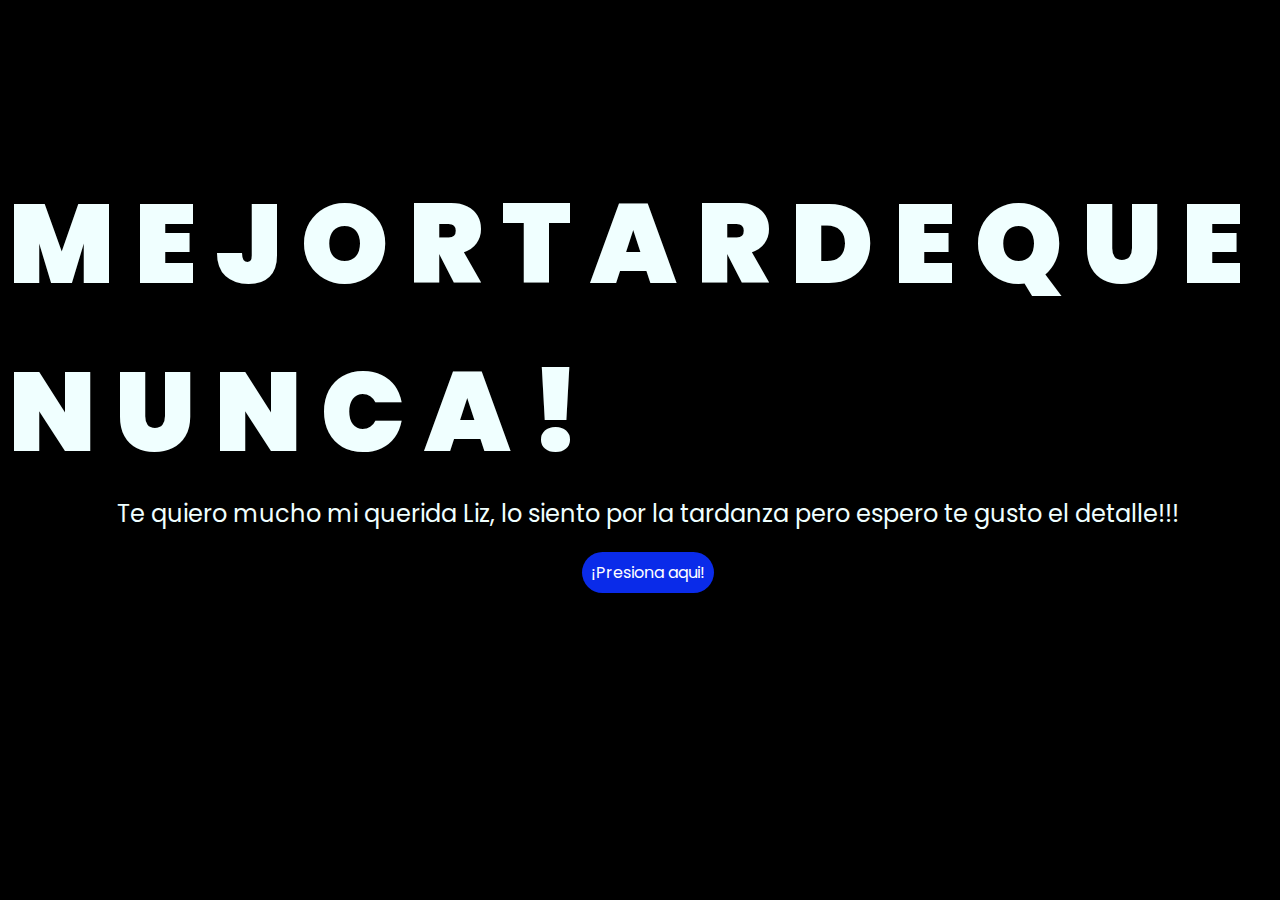
<file: index.html>
<!DOCTYPE html>
<html lang="es">

<head>
    <meta charset="UTF-8">
    <meta http-equiv="X-UA-Compatible" content="IE=edge">
    <meta name="viewport" content="width=device-width, initial-scale=1.0">
    <link rel="stylesheet" href="css/style.css">
    <link rel="icon" href="img/flowers.png" type="image/x-icon">
    <title>REGALO</title>
</head>

<body>
    <div class="greetings">
        <span>M</span>
        <span>E</span>
        <span>J</span>
        <span>O</span>
        <span>R</span>
        <span> </span>
        <span>T</span>
        <span>A</span>
        <span>R</span>
        <span>D</span>
        <span>E</span>
        <span> </span>
        <span>Q</span>
        <span>U</span>
        <span>E</span>
        <span> </span>
        <span>N</span>
        <span>U</span>
        <span>N</span>
        <span>C</span>
        <span>A</span>
        <span>!</span>
    </div>
    <div class="description">
        <span>Te quiero mucho mi querida Liz, lo siento por la tardanza pero espero te gusto el detalle!!!</span>
    </div>
    <div class="button">
        <button class="botones">
            <a href="flower.html" style="color: #fff;">¡Presiona aqui!</a>
        </button>
    </div>
</body>

</html>
</file>
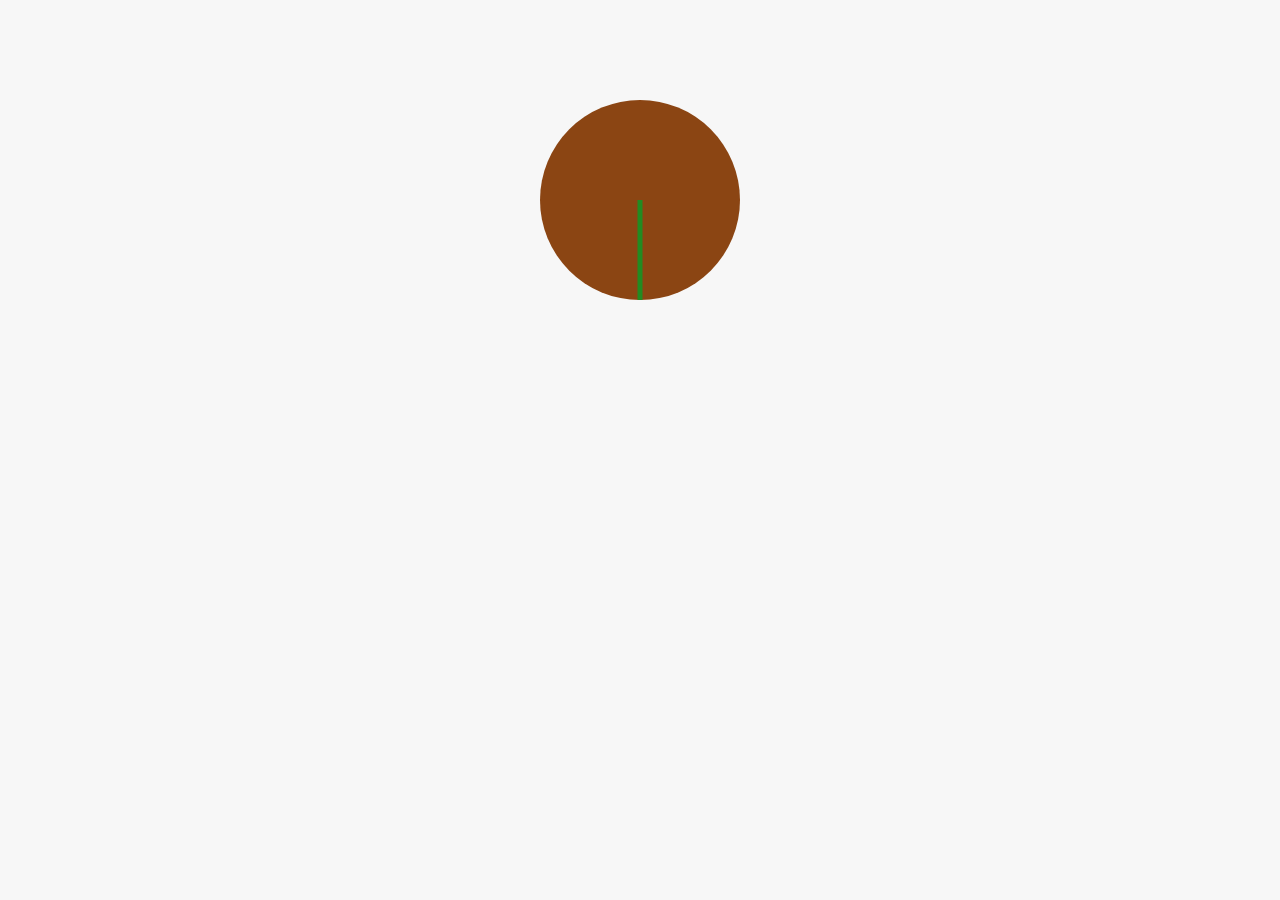
<file: adkasl.html>
<!DOCTYPE html>
<html lang="es">
<head>
    <meta charset="UTF-8">
    <meta name="viewport" content="width=device-width, initial-scale=1.0">
    <title>Animación de Rosa</title>
    <style>
        body {
            margin: 0;
            padding: 0;
            background-color: #f7f7f7;
        }
        .rose-pot {
            width: 200px;
            height: 200px;
            background-color: #8B4513;
            border-radius: 50%;
            position: relative;
            margin: 100px auto;
            overflow: hidden;
        }
        .stem {
            width: 5px;
            height: 100px;
            background-color: #228B22;
            position: absolute;
            bottom: 0;
            left: 50%;
            transform: translateX(-50%);
            animation: grow 4s ease-in-out forwards;
        }
        .bud {
            width: 20px;
            height: 20px;
            background-color: #FFD700;
            border-radius: 50%;
            position: absolute;
            bottom: 100px;
            left: 50%;
            transform: translateX(-50%) scale(0);
            animation: growBud 4s ease-in-out forwards;
            animation-delay: 4s;
        }
        .petals {
            width: 120px;
            height: 120px;
            background-color: #e74c3c;
            border-radius: 50%;
            position: absolute;
            bottom: 90px;
            left: 50%;
            transform: translateX(-50%) scale(0);
            animation: bloom 6s ease-in-out forwards;
            animation-delay: 8s;
            z-index: 1;
            box-shadow: 0px 0px 15px 5px rgba(231, 76, 60, 0.7);
        }
        @keyframes grow {
            0% {
                height: 0;
            }
            100% {
                height: 100px;
            }
        }
        @keyframes growBud {
            0% {
                transform: translateX(-50%) scale(0);
            }
            100% {
                transform: translateX(-50%) scale(1);
            }
        }
        @keyframes bloom {
            0% {
                transform: translateX(-50%) scale(0);
            }
            50% {
                transform: translateX(-50%) scale(0.5);
            }
            100% {
                transform: translateX(-50%) scale(1);
            }
        }
    </style>
</head>
<body>
    <div class="rose-pot">
        <div class="stem"></div>
        <div class="bud"></div>
        <div class="petals"></div>
    </div>
</body>
</html>
</file>
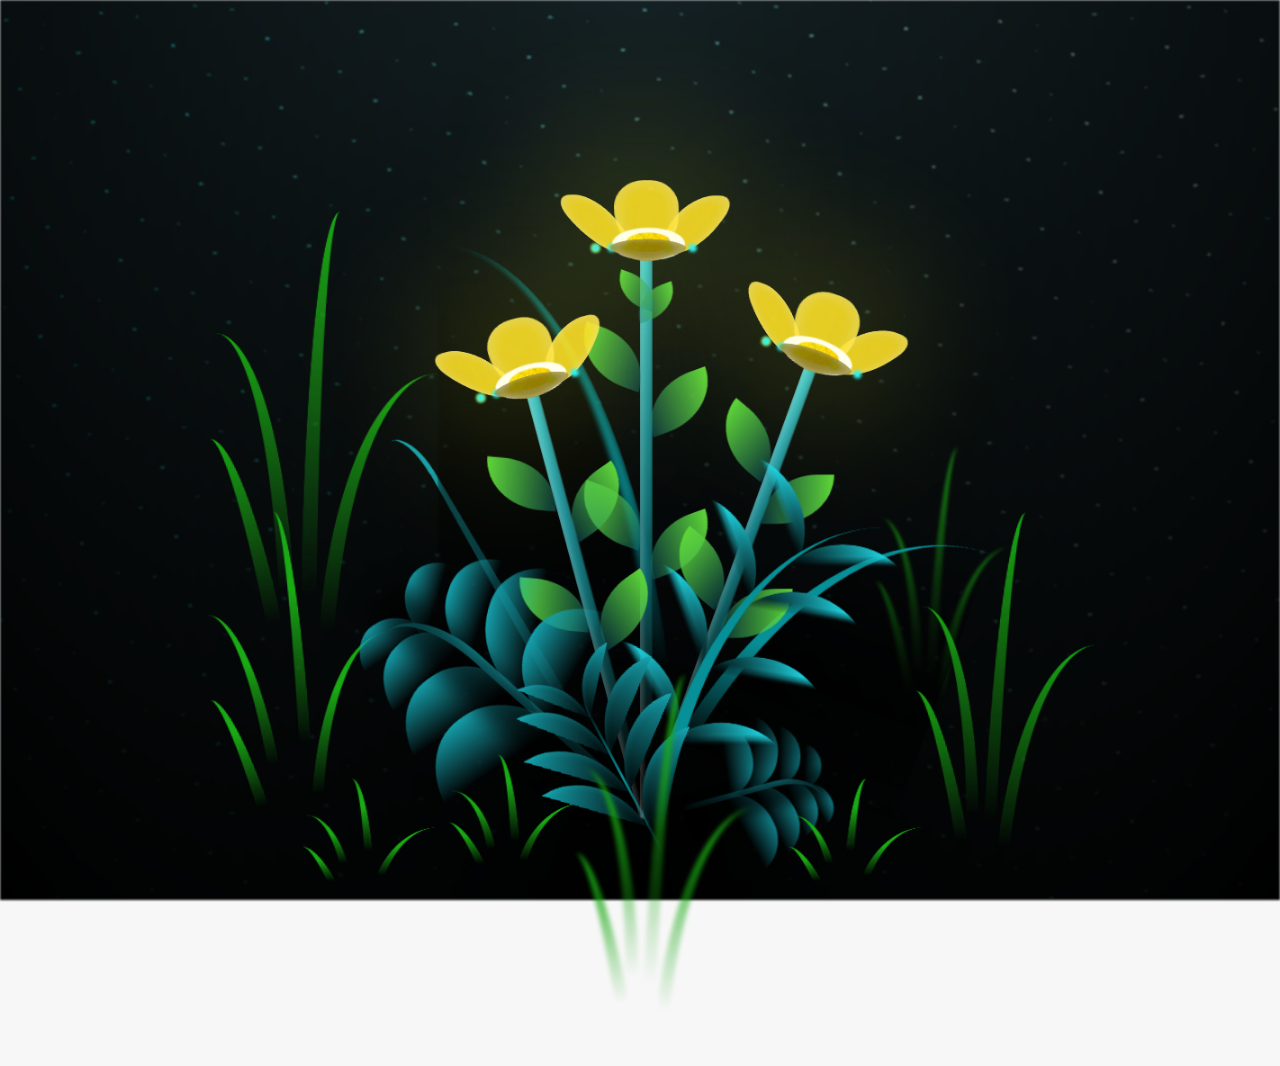
<file: flower.html>
<!DOCTYPE html>
<html lang="es">
  <head>
    <meta charset="UTF-8" />
    <meta http-equiv="X-UA-Compatible" content="IE=edge" />
    <meta name="viewport" content="width=device-width, initial-scale=1.0" />
    <link rel="stylesheet" href="css/main.css" />
    <link rel="icon" href="img/flowers.png" type="image/x-icon" />
    <title>REGALO</title>
  </head>
  <body class="container">
    <audio src="sound/ChristianBasso&HaienQiu-Flowers.mp3" autoplay></audio>
    <div id="lyrics">
      
    </div>
    
    <h1 class="titulo">"Aqui deberia ir una descripcion bonita con mucho sentimiento pero eso ya lo hice contigo querida mia !!! Poco a poco se van dando las cosas para poder estar juntos y siempre avanzando con todas las ganas !! Te quiero mucho mucho mucho :3 !!"</h1>
    <div class="night"></div>
    <div class="flowers">
      <div class="flower flower--1">
        <div class="flower__leafs flower__leafs--1">
          <div class="flower__leaf flower__leaf--1"></div>
          <div class="flower__leaf flower__leaf--2"></div>
          <div class="flower__leaf flower__leaf--3"></div>
          <div class="flower__leaf flower__leaf--4"></div>
          <div class="flower__white-circle"></div>

          <div class="flower__light flower__light--1"></div>
          <div class="flower__light flower__light--2"></div>
          <div class="flower__light flower__light--3"></div>
          <div class="flower__light flower__light--4"></div>
          <div class="flower__light flower__light--5"></div>
          <div class="flower__light flower__light--6"></div>
          <div class="flower__light flower__light--7"></div>
          <div class="flower__light flower__light--8"></div>
        </div>
        <div class="flower__line">
          <div class="flower__line__leaf flower__line__leaf--1"></div>
          <div class="flower__line__leaf flower__line__leaf--2"></div>
          <div class="flower__line__leaf flower__line__leaf--3"></div>
          <div class="flower__line__leaf flower__line__leaf--4"></div>
          <div class="flower__line__leaf flower__line__leaf--5"></div>
          <div class="flower__line__leaf flower__line__leaf--6"></div>
        </div>
      </div>

      <div class="flower flower--2">
        <div class="flower__leafs flower__leafs--2">
          <div class="flower__leaf flower__leaf--1"></div>
          <div class="flower__leaf flower__leaf--2"></div>
          <div class="flower__leaf flower__leaf--3"></div>
          <div class="flower__leaf flower__leaf--4"></div>
          <div class="flower__white-circle"></div>

          <div class="flower__light flower__light--1"></div>
          <div class="flower__light flower__light--2"></div>
          <div class="flower__light flower__light--3"></div>
          <div class="flower__light flower__light--4"></div>
          <div class="flower__light flower__light--5"></div>
          <div class="flower__light flower__light--6"></div>
          <div class="flower__light flower__light--7"></div>
          <div class="flower__light flower__light--8"></div>
        </div>
        <div class="flower__line">
          <div class="flower__line__leaf flower__line__leaf--1"></div>
          <div class="flower__line__leaf flower__line__leaf--2"></div>
          <div class="flower__line__leaf flower__line__leaf--3"></div>
          <div class="flower__line__leaf flower__line__leaf--4"></div>
        </div>
      </div>

      <div class="flower flower--3">
        <div class="flower__leafs flower__leafs--3">
          <div class="flower__leaf flower__leaf--1"></div>
          <div class="flower__leaf flower__leaf--2"></div>
          <div class="flower__leaf flower__leaf--3"></div>
          <div class="flower__leaf flower__leaf--4"></div>
          <div class="flower__white-circle"></div>

          <div class="flower__light flower__light--1"></div>
          <div class="flower__light flower__light--2"></div>
          <div class="flower__light flower__light--3"></div>
          <div class="flower__light flower__light--4"></div>
          <div class="flower__light flower__light--5"></div>
          <div class="flower__light flower__light--6"></div>
          <div class="flower__light flower__light--7"></div>
          <div class="flower__light flower__light--8"></div>
        </div>
        <div class="flower__line">
          <div class="flower__line__leaf flower__line__leaf--1"></div>
          <div class="flower__line__leaf flower__line__leaf--2"></div>
          <div class="flower__line__leaf flower__line__leaf--3"></div>
          <div class="flower__line__leaf flower__line__leaf--4"></div>
        </div>
      </div>

      <div class="grow-ans" style="--d: 1.2s">
        <div class="flower__g-long">
          <div class="flower__g-long__top"></div>
          <div class="flower__g-long__bottom"></div>
        </div>
      </div>

      <div class="growing-grass">
        <div class="flower__grass flower__grass--1">
          <div class="flower__grass--top"></div>
          <div class="flower__grass--bottom"></div>
          <div class="flower__grass__leaf flower__grass__leaf--1"></div>
          <div class="flower__grass__leaf flower__grass__leaf--2"></div>
          <div class="flower__grass__leaf flower__grass__leaf--3"></div>
          <div class="flower__grass__leaf flower__grass__leaf--4"></div>
          <div class="flower__grass__leaf flower__grass__leaf--5"></div>
          <div class="flower__grass__leaf flower__grass__leaf--6"></div>
          <div class="flower__grass__leaf flower__grass__leaf--7"></div>
          <div class="flower__grass__leaf flower__grass__leaf--8"></div>
          <div class="flower__grass__overlay"></div>
        </div>
      </div>

      <div class="growing-grass">
        <div class="flower__grass flower__grass--2">
          <div class="flower__grass--top"></div>
          <div class="flower__grass--bottom"></div>
          <div class="flower__grass__leaf flower__grass__leaf--1"></div>
          <div class="flower__grass__leaf flower__grass__leaf--2"></div>
          <div class="flower__grass__leaf flower__grass__leaf--3"></div>
          <div class="flower__grass__leaf flower__grass__leaf--4"></div>
          <div class="flower__grass__leaf flower__grass__leaf--5"></div>
          <div class="flower__grass__leaf flower__grass__leaf--6"></div>
          <div class="flower__grass__leaf flower__grass__leaf--7"></div>
          <div class="flower__grass__leaf flower__grass__leaf--8"></div>
          <div class="flower__grass__overlay"></div>
        </div>
      </div>

      <div class="grow-ans" style="--d: 2.4s">
        <div class="flower__g-right flower__g-right--1">
          <div class="leaf"></div>
        </div>
      </div>

      <div class="grow-ans" style="--d: 2.8s">
        <div class="flower__g-right flower__g-right--2">
          <div class="leaf"></div>
        </div>
      </div>

      <div class="grow-ans" style="--d: 2.8s">
        <div class="flower__g-front">
          <div
            class="flower__g-front__leaf-wrapper flower__g-front__leaf-wrapper--1"
          >
            <div class="flower__g-front__leaf"></div>
          </div>
          <div
            class="flower__g-front__leaf-wrapper flower__g-front__leaf-wrapper--2"
          >
            <div class="flower__g-front__leaf"></div>
          </div>
          <div
            class="flower__g-front__leaf-wrapper flower__g-front__leaf-wrapper--3"
          >
            <div class="flower__g-front__leaf"></div>
          </div>
          <div
            class="flower__g-front__leaf-wrapper flower__g-front__leaf-wrapper--4"
          >
            <div class="flower__g-front__leaf"></div>
          </div>
          <div
            class="flower__g-front__leaf-wrapper flower__g-front__leaf-wrapper--5"
          >
            <div class="flower__g-front__leaf"></div>
          </div>
          <div
            class="flower__g-front__leaf-wrapper flower__g-front__leaf-wrapper--6"
          >
            <div class="flower__g-front__leaf"></div>
          </div>
          <div
            class="flower__g-front__leaf-wrapper flower__g-front__leaf-wrapper--7"
          >
            <div class="flower__g-front__leaf"></div>
          </div>
          <div
            class="flower__g-front__leaf-wrapper flower__g-front__leaf-wrapper--8"
          >
            <div class="flower__g-front__leaf"></div>
          </div>
          <div class="flower__g-front__line"></div>
        </div>
      </div>

      <div class="grow-ans" style="--d: 3.2s">
        <div class="flower__g-fr">
          <div class="leaf"></div>
          <div class="flower__g-fr__leaf flower__g-fr__leaf--1"></div>
          <div class="flower__g-fr__leaf flower__g-fr__leaf--2"></div>
          <div class="flower__g-fr__leaf flower__g-fr__leaf--3"></div>
          <div class="flower__g-fr__leaf flower__g-fr__leaf--4"></div>
          <div class="flower__g-fr__leaf flower__g-fr__leaf--5"></div>
          <div class="flower__g-fr__leaf flower__g-fr__leaf--6"></div>
          <div class="flower__g-fr__leaf flower__g-fr__leaf--7"></div>
          <div class="flower__g-fr__leaf flower__g-fr__leaf--8"></div>
        </div>
      </div>

      <div class="long-g long-g--0">
        <div class="grow-ans" style="--d: 3s">
          <div class="leaf leaf--0"></div>
        </div>
        <div class="grow-ans" style="--d: 2.2s">
          <div class="leaf leaf--1"></div>
        </div>
        <div class="grow-ans" style="--d: 3.4s">
          <div class="leaf leaf--2"></div>
        </div>
        <div class="grow-ans" style="--d: 3.6s">
          <div class="leaf leaf--3"></div>
        </div>
      </div>

      <div class="long-g long-g--1">
        <div class="grow-ans" style="--d: 3.6s">
          <div class="leaf leaf--0"></div>
        </div>
        <div class="grow-ans" style="--d: 3.8s">
          <div class="leaf leaf--1"></div>
        </div>
        <div class="grow-ans" style="--d: 4s">
          <div class="leaf leaf--2"></div>
        </div>
        <div class="grow-ans" style="--d: 4.2s">
          <div class="leaf leaf--3"></div>
        </div>
      </div>

      <div class="long-g long-g--2">
        <div class="grow-ans" style="--d: 4s">
          <div class="leaf leaf--0"></div>
        </div>
        <div class="grow-ans" style="--d: 4.2s">
          <div class="leaf leaf--1"></div>
        </div>
        <div class="grow-ans" style="--d: 4.4s">
          <div class="leaf leaf--2"></div>
        </div>
        <div class="grow-ans" style="--d: 4.6s">
          <div class="leaf leaf--3"></div>
        </div>
      </div>

      <div class="long-g long-g--3">
        <div class="grow-ans" style="--d: 4s">
          <div class="leaf leaf--0"></div>
        </div>
        <div class="grow-ans" style="--d: 4.2s">
          <div class="leaf leaf--1"></div>
        </div>
        <div class="grow-ans" style="--d: 3s">
          <div class="leaf leaf--2"></div>
        </div>
        <div class="grow-ans" style="--d: 3.6s">
          <div class="leaf leaf--3"></div>
        </div>
      </div>

      <div class="long-g long-g--4">
        <div class="grow-ans" style="--d: 4s">
          <div class="leaf leaf--0"></div>
        </div>
        <div class="grow-ans" style="--d: 4.2s">
          <div class="leaf leaf--1"></div>
        </div>
        <div class="grow-ans" style="--d: 3s">
          <div class="leaf leaf--2"></div>
        </div>
        <div class="grow-ans" style="--d: 3.6s">
          <div class="leaf leaf--3"></div>
        </div>
      </div>

      <div class="long-g long-g--5">
        <div class="grow-ans" style="--d: 4s">
          <div class="leaf leaf--0"></div>
        </div>
        <div class="grow-ans" style="--d: 4.2s">
          <div class="leaf leaf--1"></div>
        </div>
        <div class="grow-ans" style="--d: 3s">
          <div class="leaf leaf--2"></div>
        </div>
        <div class="grow-ans" style="--d: 3.6s">
          <div class="leaf leaf--3"></div>
        </div>
      </div>

      <div class="long-g long-g--6">
        <div class="grow-ans" style="--d: 4.2s">
          <div class="leaf leaf--0"></div>
        </div>
        <div class="grow-ans" style="--d: 4.4s">
          <div class="leaf leaf--1"></div>
        </div>
        <div class="grow-ans" style="--d: 4.6s">
          <div class="leaf leaf--2"></div>
        </div>
        <div class="grow-ans" style="--d: 4.8s">
          <div class="leaf leaf--3"></div>
        </div>
      </div>

      <div class="long-g long-g--7">
        <div class="grow-ans" style="--d: 3s">
          <div class="leaf leaf--0"></div>
        </div>
        <div class="grow-ans" style="--d: 3.2s">
          <div class="leaf leaf--1"></div>
        </div>
        <div class="grow-ans" style="--d: 3.5s">
          <div class="leaf leaf--2"></div>
        </div>
        <div class="grow-ans" style="--d: 3.6s">
          <div class="leaf leaf--3"></div>
        </div>
      </div>
    </div>
    <script src="anim.js"></script>
    <script src="main.js"></script>
  </body>
</html>
</file>
<file: css/style.css>
@import url('https://fonts.googleapis.com/css2?family=Poppins:ital,wght@0,500;1,900&display=swap');
*{
    font-family: 'Poppins',cursive;
}
body{
    color: azure;
    width: 100%;
    height: 82vh;
    display: flex;
    flex-direction: column;
    align-items: center;
    justify-content: center;
    background-color: black;
    /* padding-top: -30; */
}

.botones{
    padding: 9px;
    border-radius: 80px;
    background-color: transparent;
    border: none;
}

.botones a{
    background-color: #0a2be9;
    padding: 9px;
    border-radius: 80px;
    -webkit-border-radius: 80px;
    -moz-border-radius: 80px;
    -ms-border-radius: 80px;
    -o-border-radius: 80px;

}

.botones a:focus{
    background-color: rgb(50, 194, 194);
}

.greetings{
    font-size: 7rem;
    font-weight: 900;
}
.greetings > span{
    animation: glow 2.5s ease-in-out infinite;
}
@keyframes glow{
    0%, 100%{
        color: #fff;
        text-shadow: 0 0 12px #39c6d6, 0 0 50px #39c6d6, 0 0 100px #39c6d6;
    }
    10%, 90%{
        color: #111;
        text-shadow: none;
    }
}
.greetings > span:nth-child(2){
    animation-delay: .1s ;
}
.greetings > span:nth-child(3){
    animation-delay: .2s ;
}
.greetings > span:nth-child(4){
    animation-delay: .3s;
}
.greetings > span:nth-child(5){
    animation-delay: .4s;
}
.greetings > span:nth-child(6){
    animation-delay: .5s;
}
.greetings > span:nth-child(7){
    animation-delay: .6s ;
}
.greetings > span:nth-child(8){
    animation-delay: .7s ;
}
.greetings > span:nth-child(9){
    animation-delay: .8s;
}
.greetings > span:nth-child(10){
    animation-delay: .9s;
}
.greetings > span:nth-child(11){
    animation-delay: 1s;
}

.description{
    font-size: 1.5rem;
    margin-bottom: 20px;
}

.button a{
    text-decoration: none;
    font-size: 1rem;
    color: #111;
}

@media screen and (max-width:574px){
    .greetings{
        display: block;
        font-size: 4rem;
        font-weight: 800;
        text-align: center;
    }
    .description{
        font-size: 2rem;
    }
    
    .button a{
        font-size: 1rem;
    }
}
</file>
<file: css/main.css>
*,
*::after,
*::before {
  padding: 0;
  margin: 0;
  box-sizing: border-box;
}

:root {
  --dark-color: #000;
}

body {
  display: flex;
  align-items: flex-end;
  justify-content: center;
  min-height: 100vh;
  background-color: var(--dark-color);
  overflow: hidden;
  perspective: 1000px;
}

#lyrics {
  font-size: 50px;
  font-family: "Franklin Gothic Medium", "Arial Narrow", Arial, sans-serif;
  color: white;
  position: absolute;
  margin-bottom: 20%;
  z-index: 1;
  font-weight: bold;
  letter-spacing: 4px;
}
@media only screen and (max-width: 600px) {
  /* Estilos específicos para dispositivos con un ancho máximo de 600px */
  #lyrics {
      font-size: 14px; /* Reduce el tamaño del texto para dispositivos más pequeños */
      margin-bottom: 530px;
      letter-spacing: 3px;
  }

}
.titulo {
  margin-bottom: 100px;
  font-family: "Arial Narrow", Arial, sans-serif;
  color: #ffff0082;
  position: absolute;
  font-weight: bold;
  letter-spacing: 1px;
  opacity: 0;
  animation: fadeIn 3s ease-in-out forwards;
  text-align: center;
  z-index: 100;
}
@keyframes fadeIn {
  from {
    opacity: 0;
  }
  to {
    opacity: 1;
  }
}

.night {
  z-index: -1;
  position: absolute;
  left: 50%;
  top: 0;
  transform: translateX(-50%);
  width: 100%;
  height: 100%;
  filter: blur(0.1vmin);
  background-image: radial-gradient(
      ellipse at top,
      transparent 0%,
      var(--dark-color)
    ),
    radial-gradient(
      ellipse at bottom,
      var(--dark-color),
      rgba(145, 233, 255, 0.2)
    ),
    repeating-linear-gradient(
      220deg,
      rgb(0, 0, 0) 0px,
      rgb(0, 0, 0) 19px,
      transparent 19px,
      transparent 22px
    ),
    repeating-linear-gradient(
      189deg,
      rgb(0, 0, 0) 0px,
      rgb(0, 0, 0) 19px,
      transparent 19px,
      transparent 22px
    ),
    repeating-linear-gradient(
      148deg,
      rgb(0, 0, 0) 0px,
      rgb(0, 0, 0) 19px,
      transparent 19px,
      transparent 22px
    ),
    linear-gradient(90deg, rgb(0, 255, 250), rgb(240, 240, 240));
}

.flowers {
  position: relative;
  transform: scale(0.9);
  /*margin-bottom: 100px;
  */
}

@media only screen and (max-width: 600px) {
  /* Estilos específicos para dispositivos con un ancho máximo de 600px */
.flowers {
      font-size: 14px;
      margin-bottom: 35%;
      letter-spacing: 3px;
      transform: scale(1.0);
}

}

.flower {
  position: absolute;
  bottom: 10vmin;
  transform-origin: bottom center;
  z-index: 10;
  --fl-speed: 0.8s;
}
.flower--1 {
  -webkit-animation: moving-flower-1 4s linear infinite;
  animation: moving-flower-1 4s linear infinite;
}
.flower--1 .flower__line {
  height: 70vmin;
  -webkit-animation-delay: 0.3s;
  animation-delay: 0.3s;
}
.flower--1 .flower__line__leaf--1 {
  -webkit-animation: blooming-leaf-right var(--fl-speed) 1.6s backwards;
  animation: blooming-leaf-right var(--fl-speed) 1.6s backwards;
}
.flower--1 .flower__line__leaf--2 {
  -webkit-animation: blooming-leaf-right var(--fl-speed) 1.4s backwards;
  animation: blooming-leaf-right var(--fl-speed) 1.4s backwards;
}
.flower--1 .flower__line__leaf--3 {
  -webkit-animation: blooming-leaf-left var(--fl-speed) 1.2s backwards;
  animation: blooming-leaf-left var(--fl-speed) 1.2s backwards;
}
.flower--1 .flower__line__leaf--4 {
  -webkit-animation: blooming-leaf-left var(--fl-speed) 1s backwards;
  animation: blooming-leaf-left var(--fl-speed) 1s backwards;
}
.flower--1 .flower__line__leaf--5 {
  -webkit-animation: blooming-leaf-right var(--fl-speed) 1.8s backwards;
  animation: blooming-leaf-right var(--fl-speed) 1.8s backwards;
}
.flower--1 .flower__line__leaf--6 {
  -webkit-animation: blooming-leaf-left var(--fl-speed) 2s backwards;
  animation: blooming-leaf-left var(--fl-speed) 2s backwards;
}
.flower--2 {
  left: 50%;
  transform: rotate(20deg);
  -webkit-animation: moving-flower-2 4s linear infinite;
  animation: moving-flower-2 4s linear infinite;
}
.flower--2 .flower__line {
  height: 60vmin;
  -webkit-animation-delay: 0.6s;
  animation-delay: 0.6s;
}
.flower--2 .flower__line__leaf--1 {
  -webkit-animation: blooming-leaf-right var(--fl-speed) 1.9s backwards;
  animation: blooming-leaf-right var(--fl-speed) 1.9s backwards;
}
.flower--2 .flower__line__leaf--2 {
  -webkit-animation: blooming-leaf-right var(--fl-speed) 1.7s backwards;
  animation: blooming-leaf-right var(--fl-speed) 1.7s backwards;
}
.flower--2 .flower__line__leaf--3 {
  -webkit-animation: blooming-leaf-left var(--fl-speed) 1.5s backwards;
  animation: blooming-leaf-left var(--fl-speed) 1.5s backwards;
}
.flower--2 .flower__line__leaf--4 {
  -webkit-animation: blooming-leaf-left var(--fl-speed) 1.3s backwards;
  animation: blooming-leaf-left var(--fl-speed) 1.3s backwards;
}
.flower--3 {
  left: 50%;
  transform: rotate(-15deg);
  -webkit-animation: moving-flower-3 4s linear infinite;
  animation: moving-flower-3 4s linear infinite;
}
.flower--3 .flower__line {
  -webkit-animation-delay: 0.9s;
  animation-delay: 0.9s;
}
.flower--3 .flower__line__leaf--1 {
  -webkit-animation: blooming-leaf-right var(--fl-speed) 2.5s backwards;
  animation: blooming-leaf-right var(--fl-speed) 2.5s backwards;
}
.flower--3 .flower__line__leaf--2 {
  -webkit-animation: blooming-leaf-right var(--fl-speed) 2.3s backwards;
  animation: blooming-leaf-right var(--fl-speed) 2.3s backwards;
}
.flower--3 .flower__line__leaf--3 {
  -webkit-animation: blooming-leaf-left var(--fl-speed) 2.1s backwards;
  animation: blooming-leaf-left var(--fl-speed) 2.1s backwards;
}
.flower--3 .flower__line__leaf--4 {
  -webkit-animation: blooming-leaf-left var(--fl-speed) 1.9s backwards;
  animation: blooming-leaf-left var(--fl-speed) 1.9s backwards;
}
.flower__leafs {
  position: relative;
  -webkit-animation: blooming-flower 2s backwards;
  animation: blooming-flower 2s backwards;
}
.flower__leafs--1 {
  -webkit-animation-delay: 1.1s;
  animation-delay: 1.1s;
}
.flower__leafs--2 {
  -webkit-animation-delay: 1.4s;
  animation-delay: 1.4s;
}
.flower__leafs--3 {
  -webkit-animation-delay: 1.7s;
  animation-delay: 1.7s;
}
.flower__leafs::after {
  content: "";
  position: absolute;
  left: 0;
  top: 0;
  transform: translate(-50%, -100%);
  width: 8vmin;
  height: 8vmin;
  background-color: #f9fd25;
  /* background-color: #fd2525; */
  filter: blur(10vmin);
}
.flower__leaf {
  position: absolute;
  bottom: 0;
  left: 50%;
  width: 8vmin;
  height: 11vmin;
  border-radius: 51% 49% 47% 53%/44% 45% 55% 69%;
  background-color: #253bfd;
  background-color: #fddd25;
  transform-origin: bottom center;
  opacity: 0.9;
  box-shadow: inset 0 0 2vmin rgba(255, 255, 255, 0.5);
}
.flower__leaf--1 {
  transform: translate(-10%, 1%) rotateY(40deg) rotateX(-50deg);
}
.flower__leaf--2 {
  transform: translate(-50%, -4%) rotateX(40deg);
}
.flower__leaf--3 {
  transform: translate(-90%, 0%) rotateY(45deg) rotateX(50deg);
}
.flower__leaf--4 {
  width: 8vmin;
  height: 8vmin;
  transform-origin: bottom left;
  border-radius: 4vmin 10vmin 4vmin 4vmin;
  transform: translate(0%, 18%) rotateX(70deg) rotate(-43deg);
  background-color: #7c6901;
  z-index: 1;
  opacity: 0.8;
}
.flower__white-circle {
  position: absolute;
  left: -3.5vmin;
  top: -3vmin;
  width: 9vmin;
  height: 4vmin;
  border-radius: 50%;
  background-color: #fff;
}
.flower__white-circle::after {
  content: "";
  position: absolute;
  left: 50%;
  top: 45%;
  transform: translate(-50%, -50%);
  width: 60%;
  height: 60%;
  border-radius: inherit;
  background-image: repeating-linear-gradient(
      135deg,
      rgba(0, 0, 0, 0.03) 0px,
      rgba(0, 0, 0, 0.03) 1px,
      transparent 1px,
      transparent 12px
    ),
    repeating-linear-gradient(
      45deg,
      rgba(0, 0, 0, 0.03) 0px,
      rgba(0, 0, 0, 0.03) 1px,
      transparent 1px,
      transparent 12px
    ),
    repeating-linear-gradient(
      67.5deg,
      rgba(0, 0, 0, 0.03) 0px,
      rgba(0, 0, 0, 0.03) 1px,
      transparent 1px,
      transparent 12px
    ),
    repeating-linear-gradient(
      135deg,
      rgba(0, 0, 0, 0.03) 0px,
      rgba(0, 0, 0, 0.03) 1px,
      transparent 1px,
      transparent 12px
    ),
    repeating-linear-gradient(
      45deg,
      rgba(0, 0, 0, 0.03) 0px,
      rgba(0, 0, 0, 0.03) 1px,
      transparent 1px,
      transparent 12px
    ),
    repeating-linear-gradient(
      112.5deg,
      rgba(0, 0, 0, 0.03) 0px,
      rgba(0, 0, 0, 0.03) 1px,
      transparent 1px,
      transparent 12px
    ),
    repeating-linear-gradient(
      112.5deg,
      rgba(0, 0, 0, 0.03) 0px,
      rgba(0, 0, 0, 0.03) 1px,
      transparent 1px,
      transparent 12px
    ),
    repeating-linear-gradient(
      45deg,
      rgba(0, 0, 0, 0.03) 0px,
      rgba(0, 0, 0, 0.03) 1px,
      transparent 1px,
      transparent 12px
    ),
    repeating-linear-gradient(
      22.5deg,
      rgba(0, 0, 0, 0.03) 0px,
      rgba(0, 0, 0, 0.03) 1px,
      transparent 1px,
      transparent 12px
    ),
    repeating-linear-gradient(
      45deg,
      rgba(0, 0, 0, 0.03) 0px,
      rgba(0, 0, 0, 0.03) 1px,
      transparent 1px,
      transparent 12px
    ),
    repeating-linear-gradient(
      22.5deg,
      rgba(0, 0, 0, 0.03) 0px,
      rgba(0, 0, 0, 0.03) 1px,
      transparent 1px,
      transparent 12px
    ),
    repeating-linear-gradient(
      135deg,
      rgba(0, 0, 0, 0.03) 0px,
      rgba(0, 0, 0, 0.03) 1px,
      transparent 1px,
      transparent 12px
    ),
    repeating-linear-gradient(
      157.5deg,
      rgba(0, 0, 0, 0.03) 0px,
      rgba(0, 0, 0, 0.03) 1px,
      transparent 1px,
      transparent 12px
    ),
    repeating-linear-gradient(
      67.5deg,
      rgba(0, 0, 0, 0.03) 0px,
      rgba(0, 0, 0, 0.03) 1px,
      transparent 1px,
      transparent 12px
    ),
    repeating-linear-gradient(
      67.5deg,
      rgba(0, 0, 0, 0.03) 0px,
      rgba(0, 0, 0, 0.03) 1px,
      transparent 1px,
      transparent 12px
    ),
    linear-gradient(90deg, rgb(255, 235, 18), rgb(255, 206, 0));
}
.flower__line {
  height: 55vmin;
  width: 1.5vmin;
  background-image: linear-gradient(
      to left,
      rgba(0, 0, 0, 0.2),
      transparent,
      rgba(255, 255, 255, 0.2)
    ),
    linear-gradient(to top, transparent 10%, #14757a, #39c6d6);
  box-shadow: inset 0 0 2px rgba(0, 0, 0, 0.5);
  -webkit-animation: grow-flower-tree 4s backwards;
  animation: grow-flower-tree 4s backwards;
}
.flower__line__leaf {
  --w: 7vmin;
  --h: calc(var(--w) + 2vmin);
  position: absolute;
  top: 20%;
  left: 90%;
  width: var(--w);
  height: var(--h);
  border-top-right-radius: var(--h);
  border-bottom-left-radius: var(--h);
  background-image: linear-gradient(to top, rgba(20, 117, 122, 0.4), #5ed639);
}
.flower__line__leaf--1 {
  transform: rotate(70deg) rotateY(30deg);
}
.flower__line__leaf--2 {
  top: 45%;
  transform: rotate(70deg) rotateY(30deg);
}
.flower__line__leaf--3,
.flower__line__leaf--4,
.flower__line__leaf--6 {
  border-top-right-radius: 0;
  border-bottom-left-radius: 0;
  border-top-left-radius: var(--h);
  border-bottom-right-radius: var(--h);
  left: -460%;
  top: 12%;
  transform: rotate(-70deg) rotateY(30deg);
}
.flower__line__leaf--4 {
  top: 40%;
}
.flower__line__leaf--5 {
  top: 0;
  transform-origin: left;
  transform: rotate(70deg) rotateY(30deg) scale(0.6);
}
.flower__line__leaf--6 {
  top: -2%;
  left: -450%;
  transform-origin: right;
  transform: rotate(-70deg) rotateY(30deg) scale(0.6);
}
.flower__light {
  position: absolute;
  bottom: 0vmin;
  width: 1vmin;
  height: 1vmin;
  background-color: rgb(255, 251, 0);
  border-radius: 50%;
  filter: blur(0.2vmin);
  -webkit-animation: light-ans 4s linear infinite backwards;
  animation: light-ans 4s linear infinite backwards;
}
.flower__light:nth-child(odd) {
  background-color: #23f0ff;
}
.flower__light--1 {
  left: -2vmin;
  -webkit-animation-delay: 1s;
  animation-delay: 1s;
}
.flower__light--2 {
  left: 3vmin;
  -webkit-animation-delay: 0.5s;
  animation-delay: 0.5s;
}
.flower__light--3 {
  left: -6vmin;
  -webkit-animation-delay: 0.3s;
  animation-delay: 0.3s;
}
.flower__light--4 {
  left: 6vmin;
  -webkit-animation-delay: 0.9s;
  animation-delay: 0.9s;
}
.flower__light--5 {
  left: -1vmin;
  -webkit-animation-delay: 1.5s;
  animation-delay: 1.5s;
}
.flower__light--6 {
  left: -4vmin;
  -webkit-animation-delay: 3s;
  animation-delay: 3s;
}
.flower__light--7 {
  left: 3vmin;
  -webkit-animation-delay: 2s;
  animation-delay: 2s;
}
.flower__light--8 {
  left: -6vmin;
  -webkit-animation-delay: 3.5s;
  animation-delay: 3.5s;
}
.flower__grass {
  --c: #159faa;
  --line-w: 1.5vmin;
  position: absolute;
  bottom: 12vmin;
  left: -7vmin;
  display: flex;
  flex-direction: column;
  align-items: flex-end;
  z-index: 20;
  transform-origin: bottom center;
  transform: rotate(-48deg) rotateY(40deg);
}
.flower__grass--1 {
  -webkit-animation: moving-grass 2s linear infinite;
  animation: moving-grass 2s linear infinite;
}
.flower__grass--2 {
  left: 2vmin;
  bottom: 10vmin;
  transform: scale(0.5) rotate(75deg) rotateX(10deg) rotateY(-200deg);
  opacity: 0.8;
  z-index: 0;
  -webkit-animation: moving-grass--2 1.5s linear infinite;
  animation: moving-grass--2 1.5s linear infinite;
}
.flower__grass--top {
  width: 7vmin;
  height: 10vmin;
  border-top-right-radius: 100%;
  border-right: var(--line-w) solid var(--c);
  transform-origin: bottom center;
  transform: rotate(-2deg);
}
.flower__grass--bottom {
  margin-top: -2px;
  width: var(--line-w);
  height: 25vmin;
  background-image: linear-gradient(to top, transparent, var(--c));
}
.flower__grass__leaf {
  --size: 10vmin;
  position: absolute;
  width: calc(var(--size) * 2.1);
  height: var(--size);
  border-top-left-radius: var(--size);
  border-top-right-radius: var(--size);
  background-image: linear-gradient(
    to top,
    transparent,
    transparent 30%,
    var(--c)
  );
  z-index: 100;
}
.flower__grass__leaf--1 {
  top: -6%;
  left: 30%;
  --size: 6vmin;
  transform: rotate(-20deg);
  -webkit-animation: growing-grass-ans--1 2s 2.6s backwards;
  animation: growing-grass-ans--1 2s 2.6s backwards;
}
@-webkit-keyframes growing-grass-ans--1 {
  0% {
    transform-origin: bottom left;
    transform: rotate(-20deg) scale(0);
  }
}
@keyframes growing-grass-ans--1 {
  0% {
    transform-origin: bottom left;
    transform: rotate(-20deg) scale(0);
  }
}
.flower__grass__leaf--2 {
  top: -5%;
  left: -110%;
  --size: 6vmin;
  transform: rotate(10deg);
  -webkit-animation: growing-grass-ans--2 2s 2.4s linear backwards;
  animation: growing-grass-ans--2 2s 2.4s linear backwards;
}
@-webkit-keyframes growing-grass-ans--2 {
  0% {
    transform-origin: bottom right;
    transform: rotate(10deg) scale(0);
  }
}
@keyframes growing-grass-ans--2 {
  0% {
    transform-origin: bottom right;
    transform: rotate(10deg) scale(0);
  }
}
.flower__grass__leaf--3 {
  top: 5%;
  left: 60%;
  --size: 8vmin;
  transform: rotate(-18deg) rotateX(-20deg);
  -webkit-animation: growing-grass-ans--3 2s 2.2s linear backwards;
  animation: growing-grass-ans--3 2s 2.2s linear backwards;
}
@-webkit-keyframes growing-grass-ans--3 {
  0% {
    transform-origin: bottom left;
    transform: rotate(-18deg) rotateX(-20deg) scale(0);
  }
}
@keyframes growing-grass-ans--3 {
  0% {
    transform-origin: bottom left;
    transform: rotate(-18deg) rotateX(-20deg) scale(0);
  }
}
.flower__grass__leaf--4 {
  top: 6%;
  left: -135%;
  --size: 8vmin;
  transform: rotate(2deg);
  -webkit-animation: growing-grass-ans--4 2s 2s linear backwards;
  animation: growing-grass-ans--4 2s 2s linear backwards;
}
@-webkit-keyframes growing-grass-ans--4 {
  0% {
    transform-origin: bottom right;
    transform: rotate(2deg) scale(0);
  }
}
@keyframes growing-grass-ans--4 {
  0% {
    transform-origin: bottom right;
    transform: rotate(2deg) scale(0);
  }
}
.flower__grass__leaf--5 {
  top: 20%;
  left: 60%;
  --size: 10vmin;
  transform: rotate(-24deg) rotateX(-20deg);
  -webkit-animation: growing-grass-ans--5 2s 1.8s linear backwards;
  animation: growing-grass-ans--5 2s 1.8s linear backwards;
}
@-webkit-keyframes growing-grass-ans--5 {
  0% {
    transform-origin: bottom left;
    transform: rotate(-24deg) rotateX(-20deg) scale(0);
  }
}
@keyframes growing-grass-ans--5 {
  0% {
    transform-origin: bottom left;
    transform: rotate(-24deg) rotateX(-20deg) scale(0);
  }
}
.flower__grass__leaf--6 {
  top: 22%;
  left: -180%;
  --size: 10vmin;
  transform: rotate(10deg);
  -webkit-animation: growing-grass-ans--6 2s 1.6s linear backwards;
  animation: growing-grass-ans--6 2s 1.6s linear backwards;
}
@-webkit-keyframes growing-grass-ans--6 {
  0% {
    transform-origin: bottom right;
    transform: rotate(10deg) scale(0);
  }
}
@keyframes growing-grass-ans--6 {
  0% {
    transform-origin: bottom right;
    transform: rotate(10deg) scale(0);
  }
}
.flower__grass__leaf--7 {
  top: 39%;
  left: 70%;
  --size: 10vmin;
  transform: rotate(-10deg);
  -webkit-animation: growing-grass-ans--7 2s 1.4s linear backwards;
  animation: growing-grass-ans--7 2s 1.4s linear backwards;
}
@-webkit-keyframes growing-grass-ans--7 {
  0% {
    transform-origin: bottom left;
    transform: rotate(-10deg) scale(0);
  }
}
@keyframes growing-grass-ans--7 {
  0% {
    transform-origin: bottom left;
    transform: rotate(-10deg) scale(0);
  }
}
.flower__grass__leaf--8 {
  top: 40%;
  left: -215%;
  --size: 11vmin;
  transform: rotate(10deg);
  -webkit-animation: growing-grass-ans--8 2s 1.2s linear backwards;
  animation: growing-grass-ans--8 2s 1.2s linear backwards;
}
@-webkit-keyframes growing-grass-ans--8 {
  0% {
    transform-origin: bottom right;
    transform: rotate(10deg) scale(0);
  }
}
@keyframes growing-grass-ans--8 {
  0% {
    transform-origin: bottom right;
    transform: rotate(10deg) scale(0);
  }
}
.flower__grass__overlay {
  position: absolute;
  top: -10%;
  right: 0%;
  width: 100%;
  height: 100%;
  background-color: rgba(0, 0, 0, 0.6);
  filter: blur(1.5vmin);
  z-index: 100;
}
.flower__g-long {
  --w: 2vmin;
  --h: 6vmin;
  --c: #159faa;
  position: absolute;
  bottom: 10vmin;
  left: -3vmin;
  transform-origin: bottom center;
  transform: rotate(-30deg) rotateY(-20deg);
  display: flex;
  flex-direction: column;
  align-items: flex-end;
  -webkit-animation: flower-g-long-ans 3s linear infinite;
  animation: flower-g-long-ans 3s linear infinite;
}
@-webkit-keyframes flower-g-long-ans {
  0%,
  100% {
    transform: rotate(-30deg) rotateY(-20deg);
  }
  50% {
    transform: rotate(-32deg) rotateY(-20deg);
  }
}
@keyframes flower-g-long-ans {
  0%,
  100% {
    transform: rotate(-30deg) rotateY(-20deg);
  }
  50% {
    transform: rotate(-32deg) rotateY(-20deg);
  }
}
.flower__g-long__top {
  top: calc(var(--h) * -1);
  width: calc(var(--w) + 1vmin);
  height: var(--h);
  border-top-right-radius: 100%;
  border-right: 0.7vmin solid var(--c);
  transform: translate(-0.7vmin, 1vmin);
}
.flower__g-long__bottom {
  width: var(--w);
  height: 50vmin;
  transform-origin: bottom center;
  background-image: linear-gradient(to top, transparent 30%, var(--c));
  box-shadow: inset 0 0 2px rgba(0, 0, 0, 0.5);
  -webkit-clip-path: polygon(35% 0, 65% 1%, 100% 100%, 0% 100%);
  clip-path: polygon(35% 0, 65% 1%, 100% 100%, 0% 100%);
}
.flower__g-right {
  position: absolute;
  bottom: 6vmin;
  left: -2vmin;
  transform-origin: bottom left;
  transform: rotate(20deg);
}
.flower__g-right .leaf {
  width: 30vmin;
  height: 50vmin;
  border-top-left-radius: 100%;
  border-left: 2vmin solid #079097;
  background-image: linear-gradient(
    to bottom,
    transparent,
    var(--dark-color) 60%
  );
  -webkit-mask-image: linear-gradient(to top, transparent 30%, #079097 60%);
}
.flower__g-right--1 {
  -webkit-animation: flower-g-right-ans 2.5s linear infinite;
  animation: flower-g-right-ans 2.5s linear infinite;
}
.flower__g-right--2 {
  left: 5vmin;
  transform: rotateY(-180deg);
  -webkit-animation: flower-g-right-ans--2 3s linear infinite;
  animation: flower-g-right-ans--2 3s linear infinite;
}
.flower__g-right--2 .leaf {
  height: 75vmin;
  filter: blur(0.3vmin);
  opacity: 0.8;
}
@-webkit-keyframes flower-g-right-ans {
  0%,
  100% {
    transform: rotate(20deg);
  }
  50% {
    transform: rotate(24deg) rotateX(-20deg);
  }
}
@keyframes flower-g-right-ans {
  0%,
  100% {
    transform: rotate(20deg);
  }
  50% {
    transform: rotate(24deg) rotateX(-20deg);
  }
}
@-webkit-keyframes flower-g-right-ans--2 {
  0%,
  100% {
    transform: rotateY(-180deg) rotate(0deg) rotateX(-20deg);
  }
  50% {
    transform: rotateY(-180deg) rotate(6deg) rotateX(-20deg);
  }
}
@keyframes flower-g-right-ans--2 {
  0%,
  100% {
    transform: rotateY(-180deg) rotate(0deg) rotateX(-20deg);
  }
  50% {
    transform: rotateY(-180deg) rotate(6deg) rotateX(-20deg);
  }
}
.flower__g-front {
  position: absolute;
  bottom: 6vmin;
  left: 2.5vmin;
  z-index: 100;
  transform-origin: bottom center;
  transform: rotate(-28deg) rotateY(30deg) scale(1.04);
  -webkit-animation: flower__g-front-ans 2s linear infinite;
  animation: flower__g-front-ans 2s linear infinite;
}
@-webkit-keyframes flower__g-front-ans {
  0%,
  100% {
    transform: rotate(-28deg) rotateY(30deg) scale(1.04);
  }
  50% {
    transform: rotate(-35deg) rotateY(40deg) scale(1.04);
  }
}
@keyframes flower__g-front-ans {
  0%,
  100% {
    transform: rotate(-28deg) rotateY(30deg) scale(1.04);
  }
  50% {
    transform: rotate(-35deg) rotateY(40deg) scale(1.04);
  }
}
.flower__g-front__line {
  width: 0.3vmin;
  height: 20vmin;
  background-image: linear-gradient(
    to top,
    transparent,
    #079097,
    transparent 100%
  );
  position: relative;
}
.flower__g-front__leaf-wrapper {
  position: absolute;
  top: 0;
  left: 0;
  transform-origin: bottom left;
  transform: rotate(10deg);
}
.flower__g-front__leaf-wrapper:nth-child(even) {
  left: 0vmin;
  transform: rotateY(-180deg) rotate(5deg);
  -webkit-animation: flower__g-front__leaf-left-ans 1s ease-in backwards;
  animation: flower__g-front__leaf-left-ans 1s ease-in backwards;
}
.flower__g-front__leaf-wrapper:nth-child(odd) {
  -webkit-animation: flower__g-front__leaf-ans 1s ease-in backwards;
  animation: flower__g-front__leaf-ans 1s ease-in backwards;
}
.flower__g-front__leaf-wrapper--1 {
  top: -8vmin;
  transform: scale(0.7);
  -webkit-animation: flower__g-front__leaf-ans 1s 5.5s ease-in backwards !important;
  animation: flower__g-front__leaf-ans 1s 5.5s ease-in backwards !important;
}
.flower__g-front__leaf-wrapper--2 {
  top: -8vmin;
  transform: rotateY(-180deg) scale(0.7) !important;
  -webkit-animation: flower__g-front__leaf-left-ans-2 1s 4.6s ease-in backwards !important;
  animation: flower__g-front__leaf-left-ans-2 1s 4.6s ease-in backwards !important;
}
.flower__g-front__leaf-wrapper--3 {
  top: -3vmin;
  -webkit-animation: flower__g-front__leaf-ans 1s 4.6s ease-in backwards;
  animation: flower__g-front__leaf-ans 1s 4.6s ease-in backwards;
}
.flower__g-front__leaf-wrapper--4 {
  top: -3vmin;
  transform: rotateY(-180deg) scale(0.9) !important;
  -webkit-animation: flower__g-front__leaf-left-ans-2 1s 4.6s ease-in backwards !important;
  animation: flower__g-front__leaf-left-ans-2 1s 4.6s ease-in backwards !important;
}
@-webkit-keyframes flower__g-front__leaf-left-ans-2 {
  0% {
    transform: rotateY(-180deg) scale(0);
  }
}
@keyframes flower__g-front__leaf-left-ans-2 {
  0% {
    transform: rotateY(-180deg) scale(0);
  }
}
.flower__g-front__leaf-wrapper--5,
.flower__g-front__leaf-wrapper--6 {
  top: 2vmin;
}
.flower__g-front__leaf-wrapper--7,
.flower__g-front__leaf-wrapper--8 {
  top: 6.5vmin;
}
.flower__g-front__leaf-wrapper--2 {
  -webkit-animation-delay: 5.2s !important;
  animation-delay: 5.2s !important;
}
.flower__g-front__leaf-wrapper--3 {
  -webkit-animation-delay: 4.9s !important;
  animation-delay: 4.9s !important;
}
.flower__g-front__leaf-wrapper--5 {
  -webkit-animation-delay: 4.3s !important;
  animation-delay: 4.3s !important;
}
.flower__g-front__leaf-wrapper--6 {
  -webkit-animation-delay: 4.1s !important;
  animation-delay: 4.1s !important;
}
.flower__g-front__leaf-wrapper--7 {
  -webkit-animation-delay: 3.8s !important;
  animation-delay: 3.8s !important;
}
.flower__g-front__leaf-wrapper--8 {
  -webkit-animation-delay: 3.5s !important;
  animation-delay: 3.5s !important;
}
@-webkit-keyframes flower__g-front__leaf-ans {
  0% {
    transform: rotate(10deg) scale(0);
  }
}
@keyframes flower__g-front__leaf-ans {
  0% {
    transform: rotate(10deg) scale(0);
  }
}
@-webkit-keyframes flower__g-front__leaf-left-ans {
  0% {
    transform: rotateY(-180deg) rotate(5deg) scale(0);
  }
}
@keyframes flower__g-front__leaf-left-ans {
  0% {
    transform: rotateY(-180deg) rotate(5deg) scale(0);
  }
}
.flower__g-front__leaf {
  width: 10vmin;
  height: 10vmin;
  border-radius: 100% 0% 0% 100%/100% 100% 0% 0%;
  box-shadow: inset 0 2px 1vmin hsla(184deg, 97%, 58%, 0.2);
  background-image: linear-gradient(
      to bottom left,
      transparent,
      var(--dark-color)
    ),
    linear-gradient(to bottom right, #159faa 50%, transparent 50%, transparent);
  -webkit-mask-image: linear-gradient(
    to bottom right,
    #159faa 50%,
    transparent 50%,
    transparent
  );
  mask-image: linear-gradient(
    to bottom right,
    #159faa 50%,
    transparent 50%,
    transparent
  );
}
.flower__g-fr {
  position: absolute;
  bottom: -4vmin;
  left: vmin;
  transform-origin: bottom left;
  z-index: 10;
  -webkit-animation: flower__g-fr-ans 2s linear infinite;
  animation: flower__g-fr-ans 2s linear infinite;
}
@-webkit-keyframes flower__g-fr-ans {
  0%,
  100% {
    transform: rotate(2deg);
  }
  50% {
    transform: rotate(4deg);
  }
}
@keyframes flower__g-fr-ans {
  0%,
  100% {
    transform: rotate(2deg);
  }
  50% {
    transform: rotate(4deg);
  }
}
.flower__g-fr .leaf {
  width: 30vmin;
  height: 50vmin;
  border-top-left-radius: 100%;
  border-left: 2vmin solid #079097;
  -webkit-mask-image: linear-gradient(to top, transparent 25%, #079097 50%);
  position: relative;
  z-index: 1;
}
.flower__g-fr__leaf {
  position: absolute;
  top: 0;
  left: 0;
  width: 10vmin;
  height: 10vmin;
  border-radius: 100% 0% 0% 100%/100% 100% 0% 0%;
  box-shadow: inset 0 2px 1vmin hsla(184deg, 97%, 58%, 0.2);
  background-image: linear-gradient(
      to bottom left,
      transparent,
      var(--dark-color) 98%
    ),
    linear-gradient(to bottom right, #23f0ff 45%, transparent 50%, transparent);
  -webkit-mask-image: linear-gradient(
    135deg,
    #159faa 40%,
    transparent 50%,
    transparent
  );
}
.flower__g-fr__leaf--1 {
  left: 20vmin;
  transform: rotate(45deg);
  -webkit-animation: flower__g-fr-leaft-ans-1 0.5s 5.2s linear backwards;
  animation: flower__g-fr-leaft-ans-1 0.5s 5.2s linear backwards;
}
@-webkit-keyframes flower__g-fr-leaft-ans-1 {
  0% {
    transform-origin: left;
    transform: rotate(45deg) scale(0);
  }
}
@keyframes flower__g-fr-leaft-ans-1 {
  0% {
    transform-origin: left;
    transform: rotate(45deg) scale(0);
  }
}
.flower__g-fr__leaf--2 {
  left: 12vmin;
  top: -7vmin;
  transform: rotate(25deg) rotateY(-180deg);
  -webkit-animation: flower__g-fr-leaft-ans-6 0.5s 5s linear backwards;
  animation: flower__g-fr-leaft-ans-6 0.5s 5s linear backwards;
}
.flower__g-fr__leaf--3 {
  left: 15vmin;
  top: 6vmin;
  transform: rotate(55deg);
  -webkit-animation: flower__g-fr-leaft-ans-5 0.5s 4.8s linear backwards;
  animation: flower__g-fr-leaft-ans-5 0.5s 4.8s linear backwards;
}
.flower__g-fr__leaf--4 {
  left: 6vmin;
  top: -2vmin;
  transform: rotate(25deg) rotateY(-180deg);
  -webkit-animation: flower__g-fr-leaft-ans-6 0.5s 4.6s linear backwards;
  animation: flower__g-fr-leaft-ans-6 0.5s 4.6s linear backwards;
}
.flower__g-fr__leaf--5 {
  left: 10vmin;
  top: 14vmin;
  transform: rotate(55deg);
  -webkit-animation: flower__g-fr-leaft-ans-5 0.5s 4.4s linear backwards;
  animation: flower__g-fr-leaft-ans-5 0.5s 4.4s linear backwards;
}
@-webkit-keyframes flower__g-fr-leaft-ans-5 {
  0% {
    transform-origin: left;
    transform: rotate(55deg) scale(0);
  }
}
@keyframes flower__g-fr-leaft-ans-5 {
  0% {
    transform-origin: left;
    transform: rotate(55deg) scale(0);
  }
}
.flower__g-fr__leaf--6 {
  left: 0vmin;
  top: 6vmin;
  transform: rotate(25deg) rotateY(-180deg);
  -webkit-animation: flower__g-fr-leaft-ans-6 0.5s 4.2s linear backwards;
  animation: flower__g-fr-leaft-ans-6 0.5s 4.2s linear backwards;
}
@-webkit-keyframes flower__g-fr-leaft-ans-6 {
  0% {
    transform-origin: right;
    transform: rotate(25deg) rotateY(-180deg) scale(0);
  }
}
@keyframes flower__g-fr-leaft-ans-6 {
  0% {
    transform-origin: right;
    transform: rotate(25deg) rotateY(-180deg) scale(0);
  }
}
.flower__g-fr__leaf--7 {
  left: 5vmin;
  top: 22vmin;
  transform: rotate(45deg);
  -webkit-animation: flower__g-fr-leaft-ans-7 0.5s 4s linear backwards;
  animation: flower__g-fr-leaft-ans-7 0.5s 4s linear backwards;
}
@-webkit-keyframes flower__g-fr-leaft-ans-7 {
  0% {
    transform-origin: left;
    transform: rotate(45deg) scale(0);
  }
}
@keyframes flower__g-fr-leaft-ans-7 {
  0% {
    transform-origin: left;
    transform: rotate(45deg) scale(0);
  }
}
.flower__g-fr__leaf--8 {
  left: -4vmin;
  top: 15vmin;
  transform: rotate(15deg) rotateY(-180deg);
  -webkit-animation: flower__g-fr-leaft-ans-8 0.5s 3.8s linear backwards;
  animation: flower__g-fr-leaft-ans-8 0.5s 3.8s linear backwards;
}
@-webkit-keyframes flower__g-fr-leaft-ans-8 {
  0% {
    transform-origin: right;
    transform: rotate(15deg) rotateY(-180deg) scale(0);
  }
}
@keyframes flower__g-fr-leaft-ans-8 {
  0% {
    transform-origin: right;
    transform: rotate(15deg) rotateY(-180deg) scale(0);
  }
}

.long-g {
  position: absolute;
  bottom: 25vmin;
  left: -42vmin;
  transform-origin: bottom left;
}
.long-g--1 {
  bottom: 0vmin;
  transform: scale(0.8) rotate(-5deg);
}
.long-g--1 .leaf {
  -webkit-mask-image: linear-gradient(
    to top,
    transparent 40%,
    #079097 80%
  ) !important;
}
.long-g--1 .leaf--1 {
  --w: 5vmin;
  --h: 60vmin;
  left: -2vmin;
  transform: rotate(3deg) rotateY(-180deg);
}
.long-g--2,
.long-g--3 {
  bottom: -3vmin;
  left: -35vmin;
  transform-origin: center;
  transform: scale(0.6) rotateX(60deg);
}
.long-g--2 .leaf,
.long-g--3 .leaf {
  -webkit-mask-image: linear-gradient(
    to top,
    transparent 50%,
    #079097 80%
  ) !important;
}
.long-g--2 .leaf--1,
.long-g--3 .leaf--1 {
  left: -1vmin;
  transform: rotateY(-180deg);
}
.long-g--3 {
  left: -17vmin;
  bottom: 0vmin;
}
.long-g--3 .leaf {
  -webkit-mask-image: linear-gradient(
    to top,
    transparent 40%,
    #079097 80%
  ) !important;
}
.long-g--4 {
  left: 25vmin;
  bottom: -3vmin;
  transform-origin: center;
  transform: scale(0.6) rotateX(60deg);
}
.long-g--4 .leaf {
  -webkit-mask-image: linear-gradient(
    to top,
    transparent 50%,
    #079097 80%
  ) !important;
}
.long-g--5 {
  left: 42vmin;
  bottom: 0vmin;
  transform: scale(0.8) rotate(2deg);
}
.long-g--6 {
  left: 0vmin;
  bottom: -20vmin;
  z-index: 100;
  filter: blur(0.3vmin);
  transform: scale(0.8) rotate(2deg);
}
.long-g--7 {
  left: 35vmin;
  bottom: 20vmin;
  z-index: -1;
  filter: blur(0.3vmin);
  transform: scale(0.6) rotate(2deg);
  opacity: 0.7;
}
.long-g .leaf {
  --w: 15vmin;
  --h: 40vmin;
  --c: #1aaa15;
  position: absolute;
  bottom: 0;
  width: var(--w);
  height: var(--h);
  border-top-left-radius: 100%;
  border-left: 2vmin solid var(--c);
  -webkit-mask-image: linear-gradient(
    to top,
    transparent 20%,
    var(--dark-color)
  );
  transform-origin: bottom center;
}
.long-g .leaf--0 {
  left: 2vmin;
  -webkit-animation: leaf-ans-1 4s linear infinite;
  animation: leaf-ans-1 4s linear infinite;
}
.long-g .leaf--1 {
  --w: 5vmin;
  --h: 60vmin;
  -webkit-animation: leaf-ans-1 4s linear infinite;
  animation: leaf-ans-1 4s linear infinite;
}
.long-g .leaf--2 {
  --w: 10vmin;
  --h: 40vmin;
  left: -0.5vmin;
  bottom: 5vmin;
  transform-origin: bottom left;
  transform: rotateY(-180deg);
  -webkit-animation: leaf-ans-2 3s linear infinite;
  animation: leaf-ans-2 3s linear infinite;
}
.long-g .leaf--3 {
  --w: 5vmin;
  --h: 30vmin;
  left: -1vmin;
  bottom: 3.2vmin;
  transform-origin: bottom left;
  transform: rotate(-10deg) rotateY(-180deg);
  -webkit-animation: leaf-ans-3 3s linear infinite;
  animation: leaf-ans-3 3s linear infinite;
}

@-webkit-keyframes leaf-ans-1 {
  0%,
  100% {
    transform: rotate(-5deg) scale(1);
  }
  50% {
    transform: rotate(5deg) scale(1.1);
  }
}

@keyframes leaf-ans-1 {
  0%,
  100% {
    transform: rotate(-5deg) scale(1);
  }
  50% {
    transform: rotate(5deg) scale(1.1);
  }
}
@-webkit-keyframes leaf-ans-2 {
  0%,
  100% {
    transform: rotateY(-180deg) rotate(5deg);
  }
  50% {
    transform: rotateY(-180deg) rotate(0deg) scale(1.1);
  }
}
@keyframes leaf-ans-2 {
  0%,
  100% {
    transform: rotateY(-180deg) rotate(5deg);
  }
  50% {
    transform: rotateY(-180deg) rotate(0deg) scale(1.1);
  }
}
@-webkit-keyframes leaf-ans-3 {
  0%,
  100% {
    transform: rotate(-10deg) rotateY(-180deg);
  }
  50% {
    transform: rotate(-20deg) rotateY(-180deg);
  }
}
@keyframes leaf-ans-3 {
  0%,
  100% {
    transform: rotate(-10deg) rotateY(-180deg);
  }
  50% {
    transform: rotate(-20deg) rotateY(-180deg);
  }
}
.grow-ans {
  -webkit-animation: grow-ans 2s var(--d) backwards;
  animation: grow-ans 2s var(--d) backwards;
}

@-webkit-keyframes grow-ans {
  0% {
    transform: scale(0);
    opacity: 0;
  }
}

@keyframes grow-ans {
  0% {
    transform: scale(0);
    opacity: 0;
  }
}
@-webkit-keyframes light-ans {
  0% {
    opacity: 0;
    transform: translateY(0vmin);
  }
  25% {
    opacity: 1;
    transform: translateY(-5vmin) translateX(-2vmin);
  }
  50% {
    opacity: 1;
    transform: translateY(-15vmin) translateX(2vmin);
    filter: blur(0.2vmin);
  }
  75% {
    transform: translateY(-20vmin) translateX(-2vmin);
    filter: blur(0.2vmin);
  }
  100% {
    transform: translateY(-30vmin);
    opacity: 0;
    filter: blur(1vmin);
  }
}
@keyframes light-ans {
  0% {
    opacity: 0;
    transform: translateY(0vmin);
  }
  25% {
    opacity: 1;
    transform: translateY(-5vmin) translateX(-2vmin);
  }
  50% {
    opacity: 1;
    transform: translateY(-15vmin) translateX(2vmin);
    filter: blur(0.2vmin);
  }
  75% {
    transform: translateY(-20vmin) translateX(-2vmin);
    filter: blur(0.2vmin);
  }
  100% {
    transform: translateY(-30vmin);
    opacity: 0;
    filter: blur(1vmin);
  }
}
@-webkit-keyframes moving-flower-1 {
  0%,
  100% {
    transform: rotate(2deg);
  }
  50% {
    transform: rotate(-2deg);
  }
}
@keyframes moving-flower-1 {
  0%,
  100% {
    transform: rotate(2deg);
  }
  50% {
    transform: rotate(-2deg);
  }
}
@-webkit-keyframes moving-flower-2 {
  0%,
  100% {
    transform: rotate(18deg);
  }
  50% {
    transform: rotate(14deg);
  }
}
@keyframes moving-flower-2 {
  0%,
  100% {
    transform: rotate(18deg);
  }
  50% {
    transform: rotate(14deg);
  }
}
@-webkit-keyframes moving-flower-3 {
  0%,
  100% {
    transform: rotate(-18deg);
  }
  50% {
    transform: rotate(-20deg) rotateY(-10deg);
  }
}
@keyframes moving-flower-3 {
  0%,
  100% {
    transform: rotate(-18deg);
  }
  50% {
    transform: rotate(-20deg) rotateY(-10deg);
  }
}
@-webkit-keyframes blooming-leaf-right {
  0% {
    transform-origin: left;
    transform: rotate(70deg) rotateY(30deg) scale(0);
  }
}
@keyframes blooming-leaf-right {
  0% {
    transform-origin: left;
    transform: rotate(70deg) rotateY(30deg) scale(0);
  }
}
@-webkit-keyframes blooming-leaf-left {
  0% {
    transform-origin: right;
    transform: rotate(-70deg) rotateY(30deg) scale(0);
  }
}
@keyframes blooming-leaf-left {
  0% {
    transform-origin: right;
    transform: rotate(-70deg) rotateY(30deg) scale(0);
  }
}
@-webkit-keyframes grow-flower-tree {
  0% {
    height: 0;
    border-radius: 1vmin;
  }
}
@keyframes grow-flower-tree {
  0% {
    height: 0;
    border-radius: 1vmin;
  }
}
@-webkit-keyframes blooming-flower {
  0% {
    transform: scale(0);
  }
}
@keyframes blooming-flower {
  0% {
    transform: scale(0);
  }
}
@-webkit-keyframes moving-grass {
  0%,
  100% {
    transform: rotate(-48deg) rotateY(40deg);
  }
  50% {
    transform: rotate(-50deg) rotateY(40deg);
  }
}
@keyframes moving-grass {
  0%,
  100% {
    transform: rotate(-48deg) rotateY(40deg);
  }
  50% {
    transform: rotate(-50deg) rotateY(40deg);
  }
}
@-webkit-keyframes moving-grass--2 {
  0%,
  100% {
    transform: scale(0.5) rotate(75deg) rotateX(10deg) rotateY(-200deg);
  }
  50% {
    transform: scale(0.5) rotate(79deg) rotateX(10deg) rotateY(-200deg);
  }
}
@keyframes moving-grass--2 {
  0%,
  100% {
    transform: scale(0.5) rotate(75deg) rotateX(10deg) rotateY(-200deg);
  }
  50% {
    transform: scale(0.5) rotate(79deg) rotateX(10deg) rotateY(-200deg);
  }
}
.growing-grass {
  -webkit-animation: growing-grass-ans 1s 2s backwards;
  animation: growing-grass-ans 1s 2s backwards;
}

@-webkit-keyframes growing-grass-ans {
  0% {
    transform: scale(0);
  }
}

@keyframes growing-grass-ans {
  0% {
    transform: scale(0);
  }
}
.container * {
  -webkit-animation-play-state: paused !important;
  animation-play-state: paused !important;
} /*# sourceMappingURL=main.css.map */


/* Reset de estilos básicos */
body, h1, p {
  margin: 0;
  padding: 0;
}

/* Estilos generales */
body {
  font-family: 'Arial', sans-serif;
  background-color: #f7f7f7;
  color: #333;
}

.container {
  max-width: 1200px;
  margin: 0 auto;
  padding: 20px;
}

h1 {
  font-size: 2em;
  line-height: 1.5;
  margin-bottom: 20px;
}

/* Media Queries para tamaños de pantalla diferentes */
@media screen and (max-width: 600px) {
  /* Estilos para pantallas pequeñas */
  h1 {
      font-size: 1.5em;
  }
}

@media screen and (min-width: 601px) and (max-width: 1024px) {
  /* Estilos para pantallas medianas */
  h1 {
      font-size: 1.8em;
  }
}

@media screen and (min-width: 1025px) {
  /* Estilos para pantallas grandes */
  h1 {
      font-size: 2em;
  }
}

/* Agregar más estilos según sea necesario */
</file>
